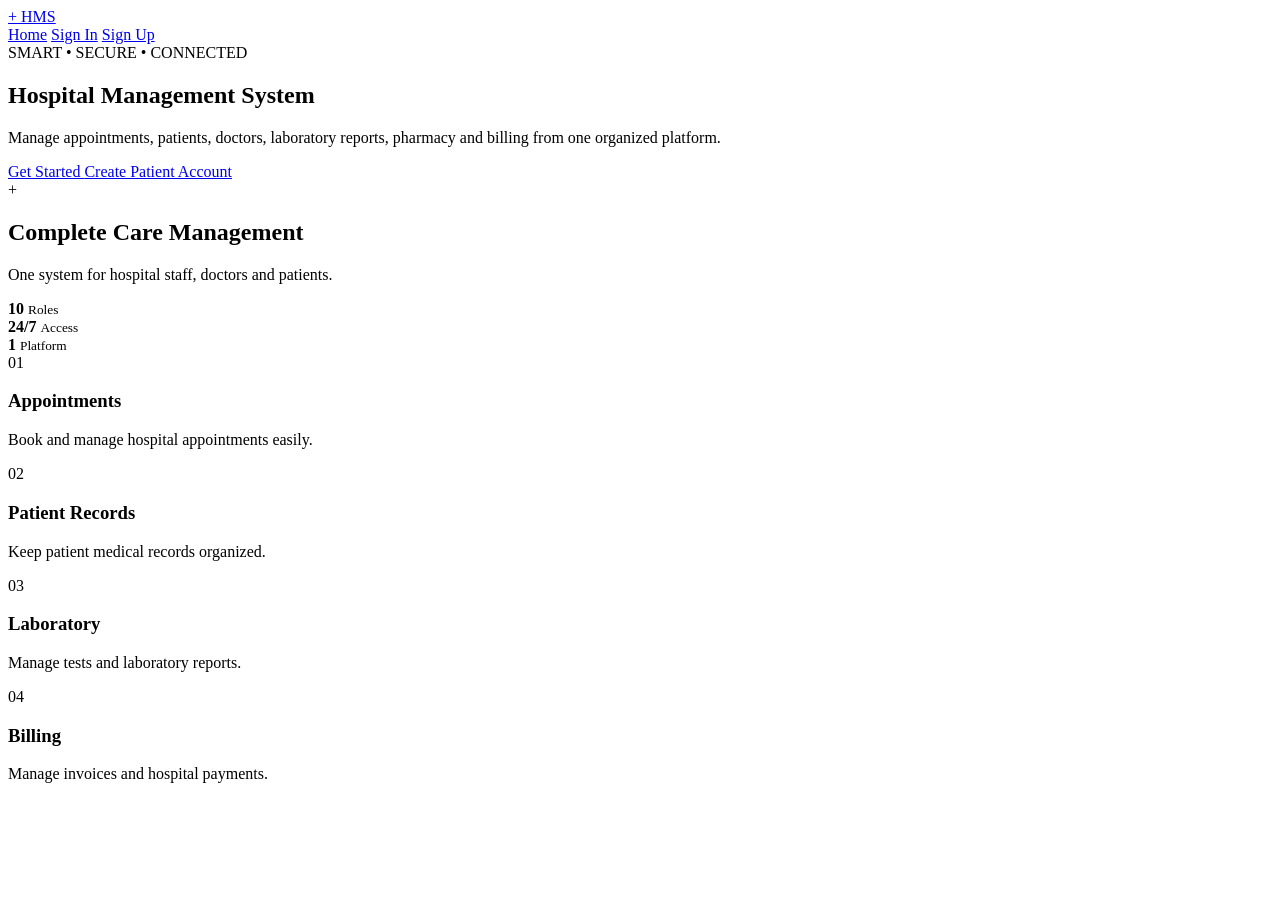
<file: index.html>
<!DOCTYPE html>
<html lang="en">

<head>

    <meta charset="UTF-8">

    <meta name="viewport"
          content="width=device-width, initial-scale=1.0">

    <meta name="description"
          content="Professional Hospital Management System">

    <meta name="author"
          content="Hospital Management System">

    <title>Hospital Management System</title>

    <link href="style.css">

</head>


<body>

    <!-- ================= HEADER ================= -->

    <header class="topbar">

        <a href="index.html" class="brand">

            <span class="brand-icon">+</span>

            <span>HMS</span>

        </a>


        <nav>

            <a href="index.html">Home</a>

            <a href="login.html">Sign In</a>

            <a href="signup.html">Sign Up</a>

        </nav>

    </header>



    <!-- ================= HERO SECTION ================= -->

    <main class="hero">

        <section class="hero-content">

            <span class="eyebrow">
                SMART • SECURE • CONNECTED
            </span>


            <h1>
                Hospital Management
                System
            </h1>


            <p>

                Manage appointments, patients, doctors,
                laboratory reports, pharmacy and billing
                from one organized platform.

            </p>


            <div class="actions">

                <a href="login.html"
                   class="btn primary">

                    Get Started

                </a>


                <a href="signup.html"
                   class="btn secondary">

                    Create Patient Account

                </a>

            </div>

        </section>



        <!-- ================= HERO CARD ================= -->

        <section class="hero-card">

            <div class="cross">

                +

            </div>


            <h2>
                Complete Care Management
            </h2>


            <p>

                One system for hospital staff,
                doctors and patients.

            </p>


            <div class="stats">

                <div>

                    <strong>10</strong>

                    <small>
                        Roles
                    </small>

                </div>


                <div>

                    <strong>24/7</strong>

                    <small>
                        Access
                    </small>

                </div>


                <div>

                    <strong>1</strong>

                    <small>
                        Platform
                    </small>

                </div>

            </div>

        </section>

    </main>



    <!-- ================= FEATURES ================= -->

    <section class="features">


        <article class="feature-card">

            <span>01</span>

            <h3>
                Appointments
            </h3>

            <p>
                Book and manage hospital
                appointments easily.
            </p>

        </article>



        <article class="feature-card">

            <span>02</span>

            <h3>
                Patient Records
            </h3>

            <p>
                Keep patient medical records
                organized.
            </p>

        </article>



        <article class="feature-card">

            <span>03</span>

            <h3>
                Laboratory
            </h3>

            <p>
                Manage tests and laboratory
                reports.
            </p>

        </article>



        <article class="feature-card">

            <span>04</span>

            <h3>
                Billing
            </h3>

            <p>
                Manage invoices and
                hospital payments.
            </p>

        </article>


    </section>



</body>

</html>
</file>
<file: style.css>
* {
    box-sizing: border-box;
    margin: 0;
    padding: 0;
}


body {

    font-family: Arial, Helvetica, sans-serif;

    background: #eef4f8;

    color: #17202a;

    min-height: 100vh;

}



/* ================= HEADER ================= */

.topbar {

    height: 72px;

    background: #ffffff;

    display: flex;

    align-items: center;

    justify-content: space-between;

    padding: 0 7%;

    box-shadow: 0 2px 15px rgba(0, 0, 0, 0.06);

}


.brand {

    display: flex;

    align-items: center;

    gap: 10px;

    text-decoration: none;

    color: #17202a;

    font-size: 25px;

    font-weight: 800;

}


.brand-icon {

    width: 38px;

    height: 38px;

    display: grid;

    place-items: center;

    background: #5667f2;

    color: white;

    border-radius: 10px;

    font-size: 25px;

}


.topbar nav {

    display: flex;

    gap: 28px;

}


.topbar nav a {

    color: #334155;

    text-decoration: none;

    font-weight: 600;

    transition: 0.3s;

}


.topbar nav a:hover {

    color: #5667f2;

}



/* ================= HERO ================= */

.hero {

    max-width: 1180px;

    margin: 65px auto;

    padding: 0 25px;

    display: grid;

    grid-template-columns: 1.2fr 0.8fr;

    gap: 50px;

    align-items: center;

}


.eyebrow {

    color: #5667f2;

    font-weight: 800;

    letter-spacing: 2px;

    font-size: 14px;

}


.hero h1 {

    font-size: 58px;

    line-height: 1.05;

    margin: 18px 0;

}


.hero p {

    font-size: 18px;

    line-height: 1.7;

    color: #64748b;

    max-width: 650px;

}



/* ================= BUTTONS ================= */

.actions {

    display: flex;

    gap: 15px;

    margin-top: 30px;

}


.btn {

    padding: 15px 24px;

    border-radius: 10px;

    text-decoration: none;

    font-weight: 700;

    display: inline-block;

}


.primary {

    background: #5667f2;

    color: white;

}


.secondary {

    background: white;

    color: #334155;

    border: 1px solid #d7dee7;

}


.primary:hover {

    background: #4455dc;

}


.secondary:hover {

    background: #f8fafc;

}



/* ================= HERO CARD ================= */

.hero-card {

    background: white;

    border-radius: 24px;

    padding: 40px;

    box-shadow: 0 20px 60px rgba(52, 73, 94, 0.10);

}


.cross {

    font-size: 80px;

    color: #5667f2;

    font-weight: 900;

}


.hero-card h2 {

    margin: 10px 0;

}


.hero-card p {

    color: #64748b;

    font-size: 16px;

}


.stats {

    display: flex;

    gap: 35px;

    margin-top: 30px;

}


.stats strong {

    display: block;

    font-size: 25px;

}


.stats small {

    display: block;

    color: #64748b;

    font-size: 13px;

}



/* ================= FEATURES ================= */

.features {

    max-width: 1180px;

    margin: 0 auto 70px;

    padding: 0 25px;

    display: grid;

    grid-template-columns: repeat(4, 1fr);

    gap: 18px;

}


.feature-card {

    background: white;

    padding: 25px;

    border-radius: 16px;

    transition: 0.3s;

}


.feature-card:hover {

    transform: translateY(-5px);

    box-shadow: 0 15px 35px rgba(0, 0, 0, 0.08);

}


.feature-card > span {

    color: #5667f2;

    font-weight: 800;

}


.feature-card h3 {

    margin: 12px 0 8px;

}


.feature-card p {

    color: #64748b;

    line-height: 1.5;

}



/* ================= RESPONSIVE ================= */

@media (max-width: 900px) {

    .hero {

        grid-template-columns: 1fr;

    }


    .hero h1 {

        font-size: 45px;

    }


    .features {

        grid-template-columns: 1fr 1fr;

    }

}


@media (max-width: 600px) {

    .topbar {

        padding: 0 20px;

    }


    .topbar nav {

        gap: 12px;

    }


    .topbar nav a {

        font-size: 13px;

    }


    .hero h1 {

        font-size: 38px;

    }


    .actions {

        flex-direction: column;

    }


    .btn {

        text-align: center;

    }


    .features {

        grid-template-columns: 1fr;

    }

}
</file>
